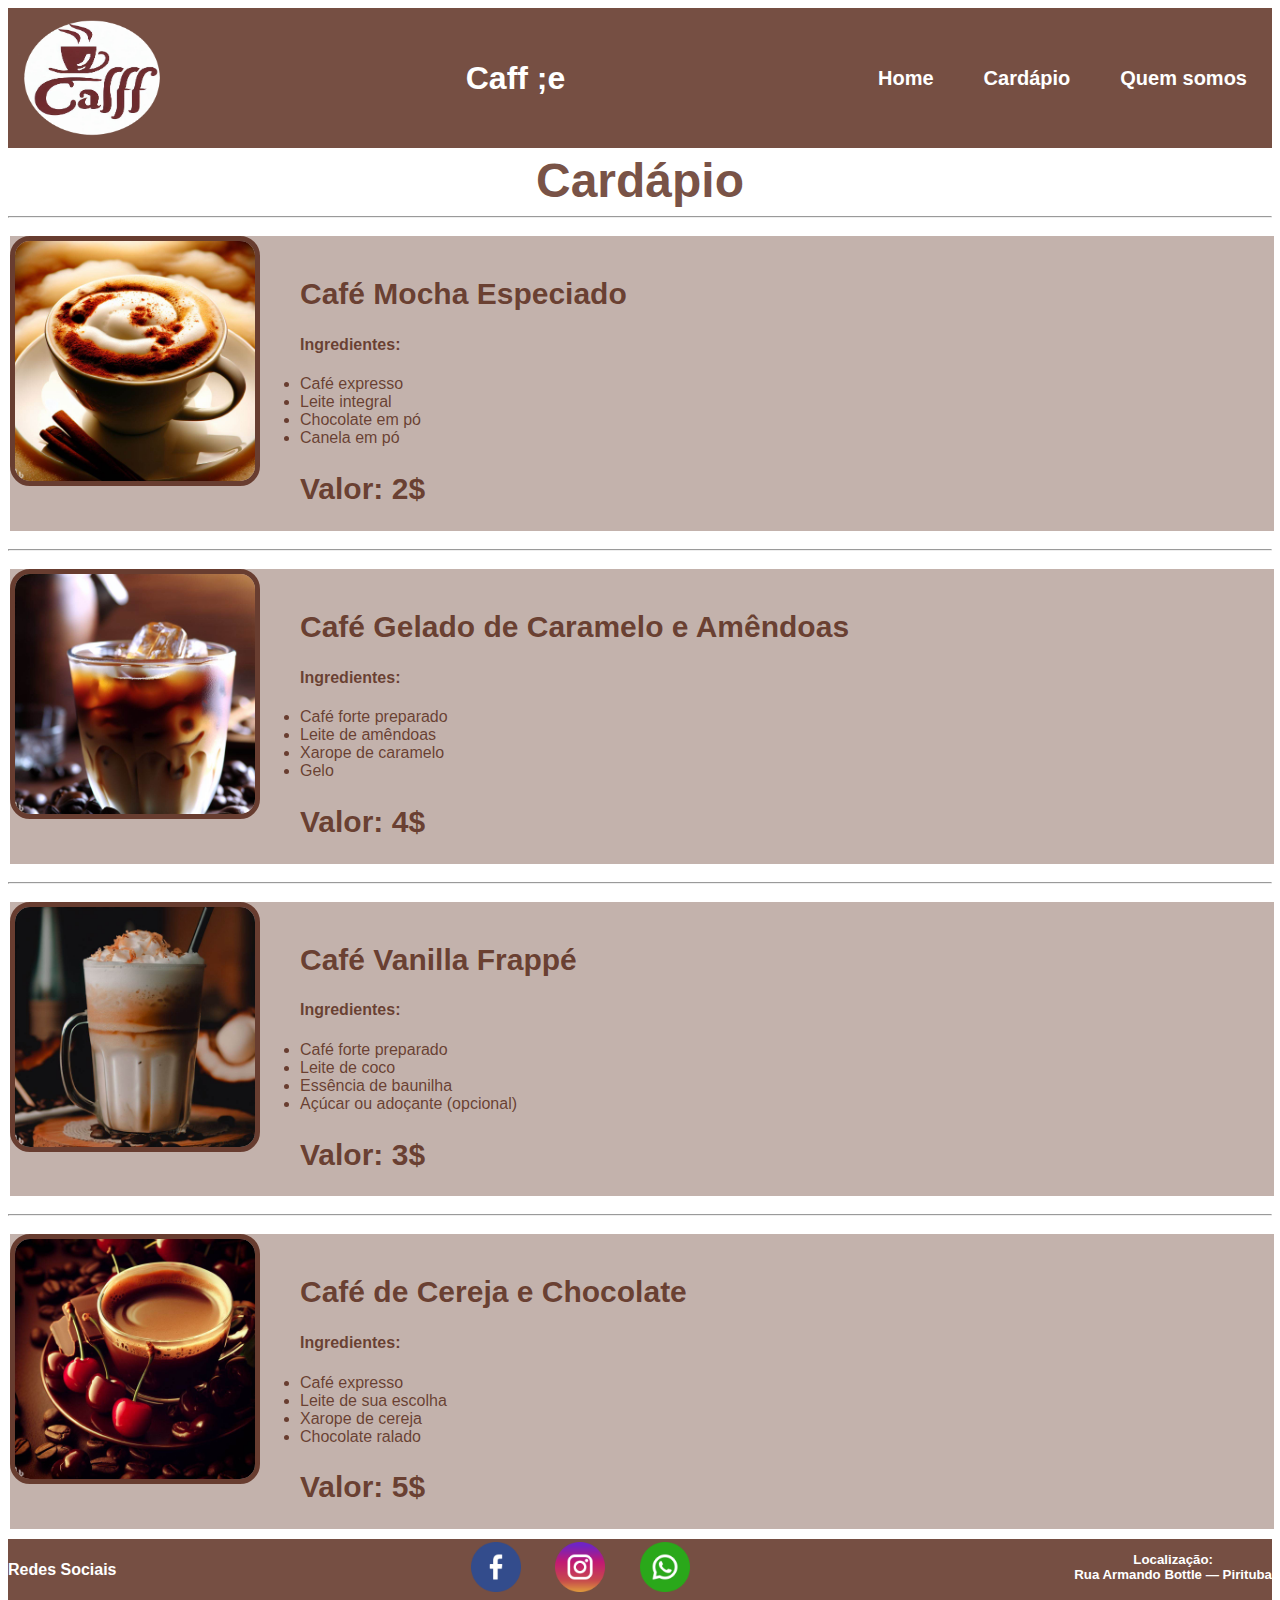
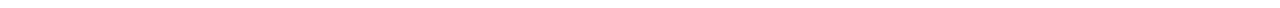
<file: index.html>
<!DOCTYPE html>
<html lang="pt-br">
<head>
    <meta name="viewport" content="width=device-width, initial-scale=1.0">
    <meta charset="UTF-8">
    <title>Cardápio</title>
    <link rel="stylesheet" type="text/css" href="css/estilocardapio.css">
</head>
<body>
        <header><!-- CABEÇALHO DO SITE-->
            <div class="logo">
                <img src="imagens/Logo.png" alt="Logo do Cardápio">
            </div>
                <h1 alt="Nome da Cafeteria"> Caff ;e</h1>
                    <nav>
                        <ul>
                            <li class="nav-button" alt="Inicio"><h4>Home</h4></li>
                            <li class="nav-button" alt="Cardápio"><h4>Cardápio</h4></li>
                            <li class="nav-button" alt="Quem somos"><h4>Quem somos</h4></li>
                        </ul>
                    </nav>
        </header>
        
    <section><!-- CONTEUDO PRINCIPAL-->
        <h1 alt="Cardápio">Cardápio</h2>
            <hr>
          
            <span>
            <img src="imagens/Café mocha.jfif">
        
            <ul><h2>Café Mocha Especiado</h2>
                <h4>Ingredientes:</h4>
                <li>Café expresso</li>
                <li>Leite integral</li>
                <li>Chocolate em pó</li>
                <li>Canela em pó</li>
                <h2> Valor: 2$</h2>
                </ul>
            </span>
<hr>
            <span>
            <img src="imagens/Café gelado de caramelo e amendoas.jfif">
            
            <ul><h2>Café Gelado de Caramelo e Amêndoas</h2>
                <h4>Ingredientes:</h4>
                <li>Café forte preparado</li>
                <li>Leite de amêndoas</li>
                <li>Xarope de caramelo</li>
                <li>Gelo</li>
                <h2>Valor: 4$</h2>
            </ul>
            </span>
        
<hr>

        <span>
            <img src="imagens/Café Vanilla Frappé.jfif">
            
            <ul><h2>Café Vanilla Frappé</h2>
                <h4>Ingredientes:</h4>
                <li>Café forte preparado</li>
                <li>Leite de coco</li>
                <li>Essência de baunilha</li>
                <li>Açúcar ou adoçante (opcional)</li>
                <h2>Valor: 3$</h2>
            </ul>
            </span>
<hr>
            <span>
                <img src="imagens/Café de Cereja e Chocolate.jfif">
                
                <ul><h2>Café de Cereja e Chocolate</h2>
                    <h4>Ingredientes:</h4>
                    <li>Café expresso</li>
                    <li>Leite de sua escolha</li>
                    <li>Xarope de cereja</li>
                    <li>Chocolate ralado</li>
                    <h2>Valor: 5$</h2>
                </ul>
                </span>
    </section>
</body>

<footer><!-- RODA PÉ COM AS REDES SOCIAIS-->
    <h4><li>Redes Sociais</li></h4>

    <div id="social-medias">
        <img src="imagens/facebook.png">
        <img src="imagens/instagram.png">
        <img src="imagens/whatsapp.png">
    </div>

    <h5 id="loc"> Localização:<br> Rua Armando Bottle — Pirituba</h5>
</html>
</file>
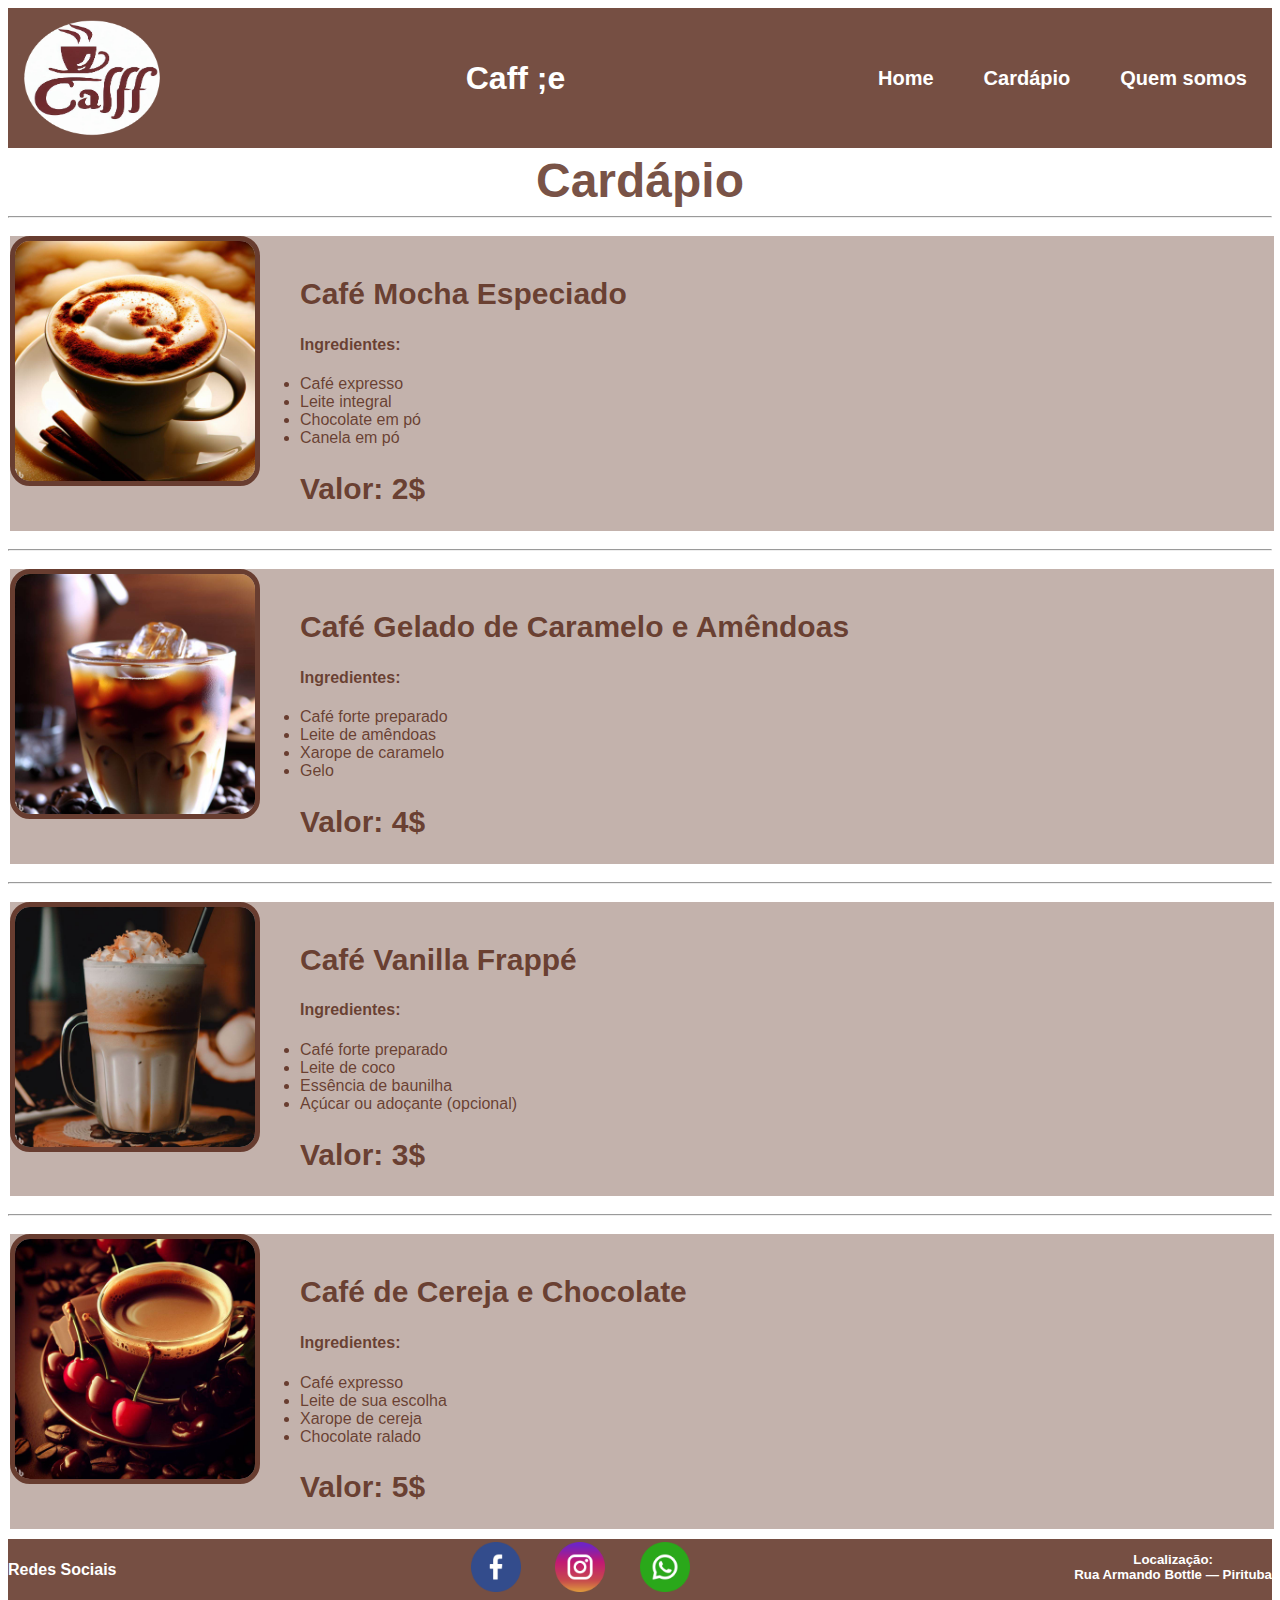
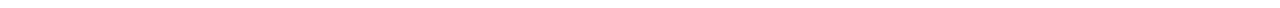
<file: cardapio.html>
<!DOCTYPE html>
<html lang="pt-br">
<head>
    <meta name="viewport" content="width=device-width, initial-scale=1.0">
    <meta charset="UTF-8">
    <title>Cardápio</title>
    <link rel="stylesheet" type="text/css" href="css/estilocardapio.css">
</head>
<body>
        <header><!-- CABEÇALHO DO SITE-->
            <div class="logo">
                <img src="imagens/Logo.png" alt="Logo do Cardápio">
            </div>
                <h1 alt="Nome da Cafeteria"> Caff ;e</h1>
                    <nav>
                        <ul>
                            <li class="nav-button" alt="Inicio"><h4>Home</h4></li>
                            <li class="nav-button" alt="Cardápio"><h4>Cardápio</h4></li>
                            <li class="nav-button" alt="Quem somos"><h4>Quem somos</h4></li>
                        </ul>
                    </nav>
        </header>
        
    <section><!-- CONTEUDO PRINCIPAL-->
        <h1 alt="Cardápio">Cardápio</h2>
            <hr>
          
            <span>
            <img src="imagens/Café mocha.jfif">
        
            <ul><h2>Café Mocha Especiado</h2>
                <h4>Ingredientes:</h4>
                <li>Café expresso</li>
                <li>Leite integral</li>
                <li>Chocolate em pó</li>
                <li>Canela em pó</li>
                <h2> Valor: 2$</h2>
                </ul>
            </span>
<hr>
            <span>
            <img src="imagens/Café gelado de caramelo e amendoas.jfif">
            
            <ul><h2>Café Gelado de Caramelo e Amêndoas</h2>
                <h4>Ingredientes:</h4>
                <li>Café forte preparado</li>
                <li>Leite de amêndoas</li>
                <li>Xarope de caramelo</li>
                <li>Gelo</li>
                <h2>Valor: 4$</h2>
            </ul>
            </span>
        
<hr>

        <span>
            <img src="imagens/Café Vanilla Frappé.jfif">
            
            <ul><h2>Café Vanilla Frappé</h2>
                <h4>Ingredientes:</h4>
                <li>Café forte preparado</li>
                <li>Leite de coco</li>
                <li>Essência de baunilha</li>
                <li>Açúcar ou adoçante (opcional)</li>
                <h2>Valor: 3$</h2>
            </ul>
            </span>
<hr>
            <span>
                <img src="imagens/Café de Cereja e Chocolate.jfif">
                
                <ul><h2>Café de Cereja e Chocolate</h2>
                    <h4>Ingredientes:</h4>
                    <li>Café expresso</li>
                    <li>Leite de sua escolha</li>
                    <li>Xarope de cereja</li>
                    <li>Chocolate ralado</li>
                    <h2>Valor: 5$</h2>
                </ul>
                </span>
    </section>
</body>

<footer><!-- RODA PÉ COM AS REDES SOCIAIS-->
    <h4><li>Redes Sociais</li></h4>

    <div id="social-medias">
        <img src="imagens/facebook.png">
        <img src="imagens/instagram.png">
        <img src="imagens/whatsapp.png">
    </div>

    <h5 id="loc"> Localização:<br> Rua Armando Bottle — Pirituba</h5>
</html>
</file>
<file: css/estilocardapio.css>
/* Cabeçalho do site */
header {
    display: flex;
    justify-content: space-between;
    align-items: center;
    padding: 10px;
    background-color: #4d1a0ac4;
    color: #ffffff;
    font-family: 'Lucida Sans', 'Lucida Sans Regular', 'Lucida Grande', 'Lucida Sans Unicode', Geneva, Verdana, sans-serif;
  }
  
  nav{
    margin-top: 30px;
    margin-bottom: 0%;
  }
  nav ul {
    list-style: none;
    display: inline-flex;
    margin-top: 0;
    font-size: 30px;
  }
  
  
  /* Estilo dos botões de navegação */
  .nav-button {
    position: relative;
    cursor: pointer;
    margin-left: 20px;
    margin-bottom: 0%;
  }
  
  .nav-button h4 {
    font-size: 20px;
    color: #ffffff;
    margin: 0;
    padding: 10px 15px;
    transition: color 0.3s ease, background-color 0.3s ease;
  }
  
  .nav-button:hover h4 {
    color: #4d1a0a;
    background-color: rgba(255, 255, 255, 0.747);
    border-radius: 10px;
  }
  
  .nav-button::before {
    content: '';
    position: absolute;
    top: 0;
    left: 0;
    right: 0;
    bottom: 0;
    background-color: rgba(255, 255, 255, 0.226);
    border-radius: 10px;
    opacity: 0;
    transition: opacity 0.3s ease;
  }
  
  .nav-button:hover::before {
    opacity: 1;
  }
  
  .logo{
    display: inline-flex;
    text-align: center;
    font-size: 30px;
    margin-bottom: 0%;
  }
  .logo img {
    width: 100px;
    height: 100px;
    margin-right: 60px;
  }
  
/*Redução para mobile*/
@media screen and (max-width: 768px) {
    header {
        flex-direction: column;
        text-align: center;
    }

    header h1 {
        font-size: 24px;
        margin-top: 10px;
    }

    nav ul {
        flex-direction: column;
        margin-top: 10px;
    }

    nav ul li {
        margin-left: 0;
        margin-bottom: 10px;
    }
}

/*logo*/
.logo img{
    width: 150px;
    height: 120px;
    margin-right: 80pz;
}

/*Cardápio/Corpo do site*/

section h1{
    margin-top: 0%;
    position: static;
    text-align: center;
    font-size: 3em;
    color: #4d1a0ac4;
    font-family: 'Lucida Sans', 'Lucida Sans Regular', 'Lucida Grande', 'Lucida Sans Unicode', Geneva, Verdana, sans-serif;
    margin-top: 5px;
    margin-bottom: 0%;
}

section h2{
    font-size: 30px;
    font-weight: bold;
}
section span{
    display: inline-flex;
    color: #4d1a0ac4;
    font-family: 'Lucida Sans', 'Lucida Sans Regular', 'Lucida Grande', 'Lucida Sans Unicode', Geneva, Verdana, sans-serif;
    background-color: #4d1a0a56;
    width: 100%;
    margin: 10px 2px 10px 2px;
}

section span ul{
    margin-bottom: 0%;

}
section span img{
    width: 15em;
    height: 15em;
    border: solid 5px;
    border-radius: 20px 20px 20px;
    margin-bottom: 0%;

}

/* rodapé do site */
footer{
    justify-content: space-between;
    text-align: center;
    width: 100%;
    display: inline-flex;
    background-color: #4d1a0ac4;
    color: #ffffff;
    font-family: 'Lucida Sans', 'Lucida Sans Regular', 'Lucida Grande', 'Lucida Sans Unicode', Geneva, Verdana, sans-serif;
}

#social-medias img{
    width: 50px;
    
    margin-right: 30px;
    margin-top: 1%;
    margin-bottom: 0%;
}

#loc{
    margin-top: 1%;
    margin-bottom: 0%;
    text-align: center;
}
</file>
